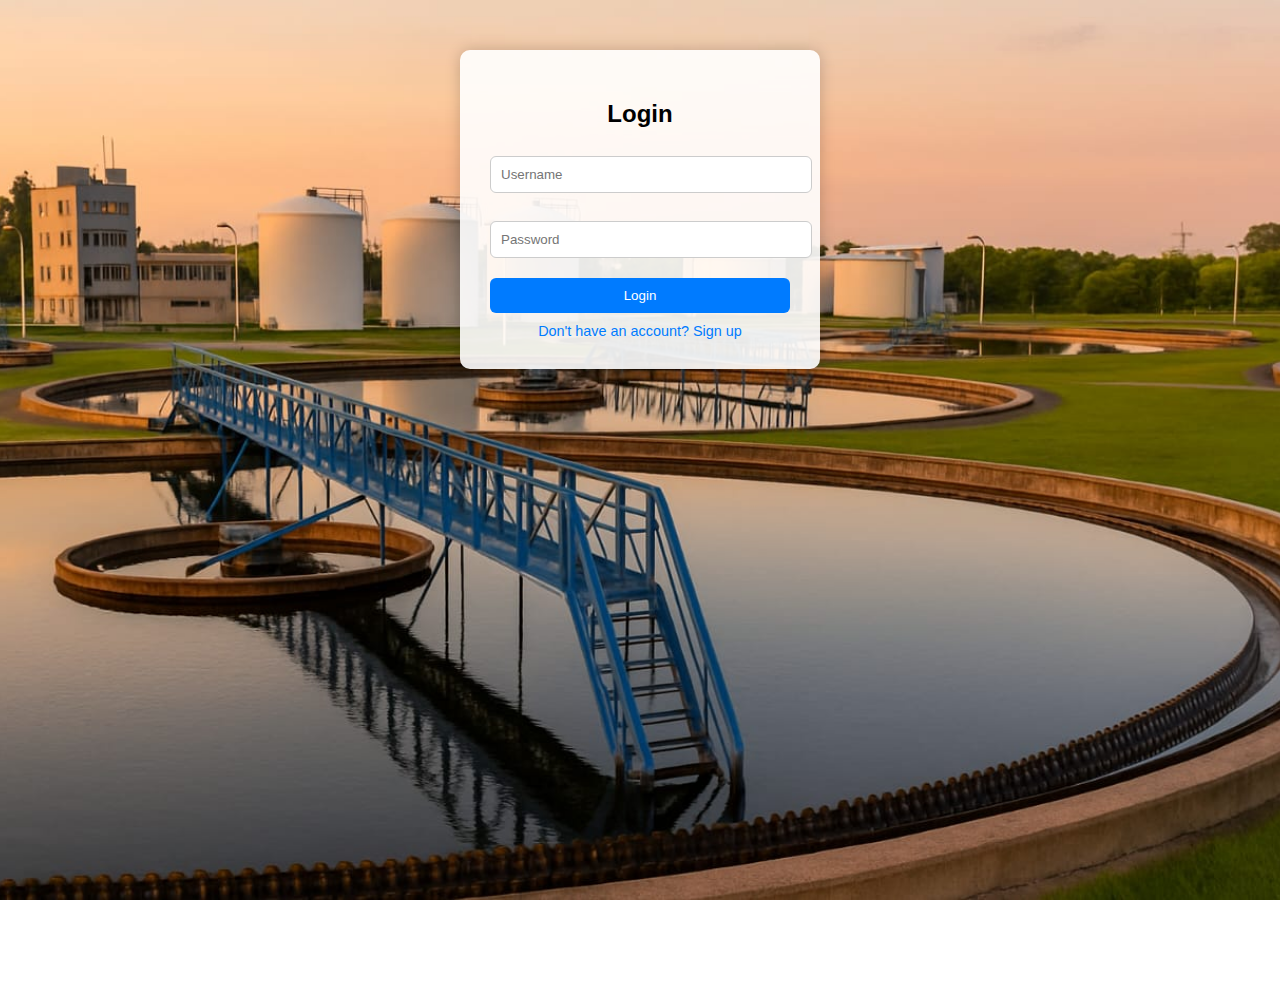
<file: index.html>
<!DOCTYPE html>
<html lang="en">
<head>
    <meta charset="UTF-8">
    <title>Login/Signup with localStorage</title>
    <style>
        body {
            font-family: Arial, sans-serif;
            background: url('background.jpg') no-repeat center center fixed;
            background-size: cover;
            display: flex;
            flex-direction: column;
            align-items: center;
            padding: 50px;
            margin: 0;
            min-height: 100vh;
        }

        .form-container {
            background: rgba(255, 255, 255, 0.9);
            padding: 30px;
            border-radius: 10px;
            box-shadow: 0 0 15px rgba(0,0,0,0.2);
            width: 300px;
            text-align: center;
        }

        input[type="text"], input[type="password"] {
            width: 100%;
            padding: 10px;
            margin: 8px 0 20px;
            border: 1px solid #ccc;
            border-radius: 6px;
        }

        button {
            width: 100%;
            padding: 10px;
            background: #007bff;
            color: white;
            border: none;
            border-radius: 6px;
            cursor: pointer;
        }

        button:hover {
            background: #0056b3;
        }

        .toggle-link {
            margin-top: 10px;
            cursor: pointer;
            color: #007bff;
            font-size: 0.9em;
        }

        #welcome {
            display: none;
        }

        #logout-btn {
            margin-top: 20px;
            background: red;
        }
    </style>
</head>
<body>

    <div class="form-container" id="login-form">
        <h2>Login</h2>
        <input type="text" id="login-username" placeholder="Username">
        <input type="password" id="login-password" placeholder="Password">
        <button onclick="login()">Login</button>
        <div class="toggle-link" onclick="showSignup()">Don't have an account? Sign up</div>
    </div>

    <div class="form-container" id="signup-form" style="display:none;">
        <h2>Sign Up</h2>
        <input type="text" id="signup-username" placeholder="Username">
        <input type="password" id="signup-password" placeholder="Password">
        <button onclick="signup()">Sign Up</button>
        <div class="toggle-link" onclick="showLogin()">Already have an account? Login</div>
    </div>

    <script>
        function showSignup() {
            document.getElementById('login-form').style.display = 'none';
            document.getElementById('signup-form').style.display = 'block';
        }

        function showLogin() {
            document.getElementById('signup-form').style.display = 'none';
            document.getElementById('login-form').style.display = 'block';
        }

        function signup() {
            const username = document.getElementById('signup-username').value.trim();
            const password = document.getElementById('signup-password').value.trim();

            if (!username || !password) {
                alert("Please fill all fields.");
                return;
            }

            let users = JSON.parse(localStorage.getItem('users')) || {};

            if (users[username]) {
                alert("Username already exists. Please login.");
                showLogin();
                return;
            }

            users[username] = password;
            localStorage.setItem('users', JSON.stringify(users));

            alert("Signup successful! Please login.");
            showLogin();
        }

        function login() {
            const username = document.getElementById('login-username').value.trim();
            const password = document.getElementById('login-password').value.trim();

            let users = JSON.parse(localStorage.getItem('users')) || {};

            if (users[username] && users[username] === password) {
                localStorage.setItem('loggedInUser', username);
                window.location.href = "auth.html"; // ✅ Redirect to home page
            } else {
                alert("Invalid credentials.");
            }
        }
    </script>

</body>
</html>
</file>
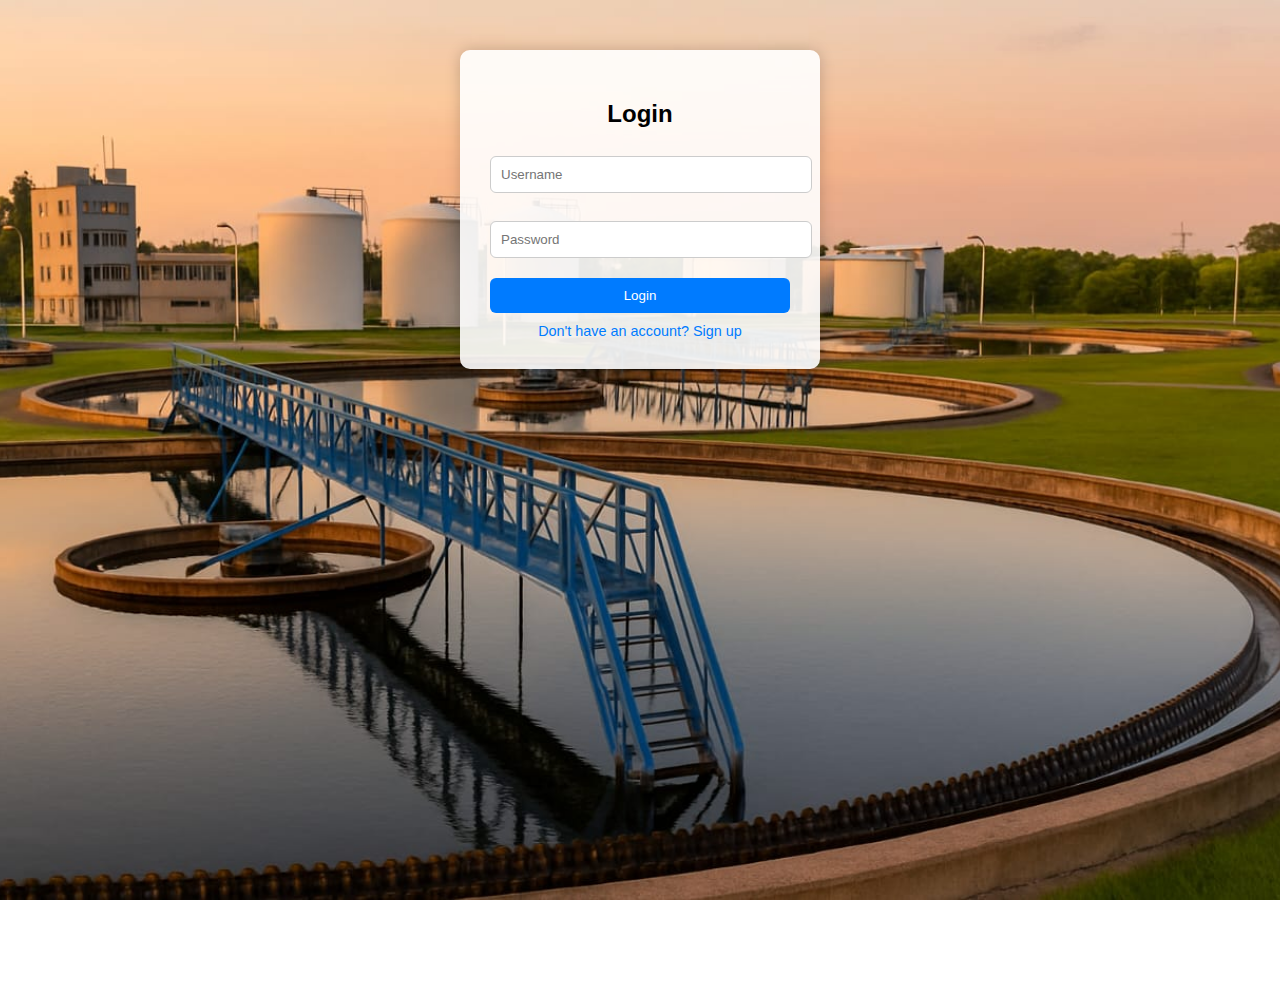
<file: auth.html>
<!DOCTYPE HTML>
<html> 
<head>
    <title>PhoolFusion</title>
    <meta charset="utf-8" />
    <meta name="viewport" content="width=device-width, initial-scale=1, user-scalable=no" />
    <link rel="stylesheet" href="assets/css/main.css" />
    <link rel="icon" href="images/logo.png" type="images/logo.png">
    <style>
        #logout-btn {
            position: fixed;
            top: 10px;
            right: 10px;
            background: red;
            color: white;
            border: none;
            padding: 10px 15px;
            border-radius: 6px;
            cursor: pointer;
            z-index: 1000;
        }
        .contactNumber {
    padding-bottom: 0px;
}
    </style>
</head>
<body class="is-preload">

    <!-- Logout Button -->
    <button id="logout-btn" onclick="logout()">Logout</button>

    <!-- Header -->
    <div id="header">
        <div class="top">
            <!-- Logo -->
            <div id="logo">
                <span class="image avatar48"><img src="images/Water.jpg" alt="" /></span>
                <h1 id="title">WasteWater Wonders</h1>
                <p>Best From Waste</p>
            </div>

            <!-- Nav -->
            <nav id="nav">
                <ul>
                    <li><a href="#top" id="top-link"><span class="icon solid fa-home">Intro</span></a></li>
                    <li><a href="#portfolio" id="portfolio-link"><span class="icon solid fa-th">Treatment Plants</span></a></li>
                    <li><a href="#about" id="about-link"><span class="icon solid fa-user">About Us</span></a></li>
                    <li><a href="#contact" id="contact-link"><span class="icon solid fa-envelope">Contact</span></a></li>
                    <li><a href="map.html" target="_blank"><span class="icon solid fa-map">Map</span></a></li>
                </ul>
            </nav>
        </div>
        <div class="bottom">
            <ul class="icons">
                <p class="contactNumber">Contact: 6355038545 </p>
                <p class="contactNumber">Contact: 7861932219 </p>
                <p class="contactNumber">Contact: 9499552948 </p>
                <p class="contactNumber">Contact: 9726250068 </p>
                <p class="contactNumber">Contact: 8200774763 </p>
                <p class="contactNumber">Contact: 8866808620 </p>
            </ul>
        </div>
    </div>

    <!-- Main -->
    <div id="main">

        <!-- Intro -->
        <section id="center" class="one dark cover" style="background-image: url('images/homepage.jpg'); background-size: cover; background-position: center;">
            <div class="container">
                <header>
                    <h2 class="alt" style="color: #ffffff; font-weight: bold;">
                        WasteWater Wonders
                    </h2>
                    <p class="alt" style="color: #ffffff; font-weight: bold; text-transform: uppercase; margin-top: 15px;">
                        The basic information of Sewage Treatment Plant.
                    </p>
                </header>
                <footer>
                    <a href="#portfolio" class="button scrolly">View details</a>
                </footer>
            </div>
        </section>

        <!-- Portfolio -->
        <section id="portfolio" class="two">
            <div class="container">
                <header><h2>What is Sewage treatment Plant?</h2></header>
                <p>A sewage system is a structured network of pipes, pumping stations, and treatment facilities designed to collect, transport, and treat wastewater...</p>
                <div class="row">
                    <!-- Sample product cards -->
                    <div class="col-4 col-12-mobile">
                        <article class="item"><a href="#" class="image fit"><img src="images/img1.jpg" alt="" /></a><header><h3>Mumbai</h3></header></article>
                        <article class="item"><a href="#" class="image fit"><img src="images/img2.jpg" alt="" /></a><header><h3>Pune</h3></header></article>
                    </div>
                    <div class="col-4 col-12-mobile">
                        <article class="item"><a href="#" class="image fit"><img src="images/img3.jpg" alt="" /></a><header><h3></h3></header>Chicago</article>
                        <article class="item"><a href="#" class="image fit"><img src="images/img4.jpg" alt="" /></a><header><h3></h3></header>Delhi</article>
                    </div>
                    <div class="col-4 col-12-mobile">
                        <article class="item"><a href="#" class="image fit"><img src="images/img5.jpg" alt="" /></a><header><h3>New York</h3></header></article>
                        <article class="item"><a href="#" class="image fit"><img src="images/img6.jpg" alt="" /></a><header><h3>Singapore</h3></header></article>
                    </div>
                </div>
            </div>
        </section>

        <!-- About -->
        <section id="about" class="three">
            <div class="container">
                <header><h2>Singapore’s Sewage System: A World-Leading Model of Sustainable Wastewater Management</h2></header>
                <a href="#" class="image featured"><img src="images/About.webp" alt="" /></a>
                <p>Singapore's sewage system is a high-tech, sustainable network. Wastewater from homes and industries is collected through underground pipes and sent via the Deep Tunnel Sewerage System (DTSS) to central Water Reclamation Plants. There, it's cleaned and some of it is further purified into NEWater, which is reused. The system is monitored using smart technology for efficiency and environmental safety.</p>
            </div>
        </section>

        <!-- Contact -->
        <section id="contact" class="four">
            <div class="container">
                <header><h2>Order Online & Feedback</h2></header>
                <p>We value your feedback and are here to assist with any questions, concerns, or shopping inquiries...</p>

                <!-- Team Members -->
                <h3>Our Team Members</h3>
                <div style="overflow-x:auto;">
                    <table style="width:100%; border-collapse: collapse;">
                        <thead>
                            <tr style="background-color: #f2f2f2;">
                                <th style="padding: 10px; border: 1px solid #ddd;">Name</th>
                                <th style="padding: 10px; border: 1px solid #ddd;">Email</th>
                            </tr>
                        </thead>
                        <tbody>
                            <tr><td>Nikunj Kalariya</td><td>nikunj.k@ahduni.edu.in</td></tr>
                            <tr><td>Virja</td><td>virja.s@ahduni.edu.in</td></tr>
                            <tr><td>Prakshal</td><td>prakshal.s@ahduni.edu.in</td></tr>
                            <tr><td>Dhruvi Gor</td><td>dhruvi.g2@ahduni.edu.in</td></tr>
                            <tr><td>Rudra Patel</td><td>rudra.p7@ahduni.edu.in</td></tr>
                            <tr><td>Shriya</td><td>shriya.s4@ahduni.edu.in</td></tr>
                        </tbody>
                    </table>
                </div>
                <br />

            <!--Feedback Form -->
            <form method="post" action="https://api.web3forms.com/submit">
                <input type="hidden" name="access_key" value="7982509a-9705-44cb-950d-e930ce8be50f">
                <div class="row">
                    <div class="col-6 col-12-mobile"><input type="text" name="name" placeholder="Name" /></div>
                    <div class="col-6 col-12-mobile"><input type="text" name="email" placeholder="Email" /></div>
                    <div class="col-12"><textarea name="message" placeholder="Message"></textarea></div>
                    <div class="col-12"><input type="submit" value="Send Message" /></div>
                </div>
            </form>
        </div>
    </section>
</div>    


    


    <!-- Footer -->
    <div id="footer">
        <ul class="copyright">
            <li>&copy; Untitled. All rights reserved.</li>
            <li>Design: <a href="http://html5up.net">Yagnik Vanodiya</a></li>
            <li>Contact: 8849607092</li>
        </ul>
    </div>

    <!-- Scripts -->
    <script src="assets/js/jquery.min.js"></script>
    <script src="assets/js/jquery.scrolly.min.js"></script>
    <script src="assets/js/jquery.scrollex.min.js"></script>
    <script src="assets/js/browser.min.js"></script>
    <script src="assets/js/breakpoints.min.js"></script>
    <script src="assets/js/util.js"></script>
    <script src="assets/js/main.js"></script>

    <!-- Login check & Logout -->
    <script>
        // Redirect if not logged in
        if (!localStorage.getItem('loggedInUser')) {
            window.location.href = "index.html"; // Go to login page
        }

        function logout() {
            localStorage.removeItem('loggedInUser');
            window.location.href = "index.html";
        }
    </script>

</body>
</html>
</file>
<file: assets/css/main.css>
@import url("fontawesome-all.min.css");
@import url("https://fonts.googleapis.com/css?family=Source+Sans+Pro:300,300italic,400,600");


html, body, div, span, applet, object,
iframe, h1, h2, h3, h4, h5, h6, p, blockquote,
pre, a, abbr, acronym, address, big, cite,
code, del, dfn, em, img, ins, kbd, q, s, samp,
small, strike, strong, sub, sup, tt, var, b,
u, i, center, dl, dt, dd, ol, ul, li, fieldset,
form, label, legend, table, caption, tbody,
tfoot, thead, tr, th, td, article, aside,
canvas, details, embed, figure, figcaption,
footer, header, hgroup, menu, nav, output, ruby,
section, summary, time, mark, audio, video {
	margin: 0;
	padding: 0;
	border: 0;
	font-size: 100%;
	font: inherit;
	vertical-align: baseline;}

article, aside, details, figcaption, figure,
footer, header, hgroup, menu, nav, section {
	display: block;}

body {
	line-height: 1;
}

ol, ul {
	list-style: none;
}

blockquote, q {
	quotes: none;
}

	blockquote:before, blockquote:after, q:before, q:after {
		content: '';
		content: none;
	}

table {
	border-collapse: collapse;
	border-spacing: 0;
}

body {
	-webkit-text-size-adjust: none;
}

mark {
	background-color: transparent;
	color: inherit;
}

input::-moz-focus-inner {
	border: 0;
	padding: 0;
}

input, select, textarea {
	-moz-appearance: none;
	-webkit-appearance: none;
	-ms-appearance: none;
	appearance: none;
}

/* Basic */

	html {
		box-sizing: border-box;
	}

	*, *:before, *:after {
		box-sizing: inherit;
	}

	body {
		background: #fff;
		font-family: 'Source Sans Pro', sans-serif;
		font-size: 19pt;
		font-weight: 300;
		line-height: 1.75em;
		color: #888;
	}

		body.is-preload *, body.is-preload *:before, body.is-preload *:after {
			-moz-animation: none !important;
			-webkit-animation: none !important;
			-ms-animation: none !important;
			animation: none !important;
			-moz-transition: none !important;
			-webkit-transition: none !important;
			-ms-transition: none !important;
			transition: none !important;
		}

	input, textarea, select {
		font-family: 'Source Sans Pro', sans-serif;
		font-size: 19pt;
		font-weight: 300;
		line-height: 1.75em;
		color: #888;
	}

	h1, h2, h3, h4, h5, h6 {
		font-weight: 300;
		color: #666;
		line-height: 1.5em;
	}

	h1 a, h2 a, h3 a, h4 a, h5 a, h6 a {
		color: inherit;
		text-decoration: none;
	}

		h1 a strong, h2 a strong, h3 a strong, h4 a strong, h5 a strong, h6 a strong {
			color: #333;
		}

	h2 {
		font-size: 2em;
		letter-spacing: -1px;
	}

		h2.alt {
			color: #888;
		}

			h2.alt strong {
				color: #666;
			}

	h3 {
		font-size: 1.5em;
	}

	header {
		margin: 0 0 2em 0;
	}

		header > p {
			margin: 1em 0 0 0;
		}

	footer {
		margin: 2em 0 0 0;
	}

	strong, b {
		font-weight: 300;
		color: #666;
	}

	em, i {
		font-style: italic;
	}

	a {
		text-decoration: none;
		color: inherit;
		border-bottom: dotted 1px rgba(128, 128, 128, 0.5);
		-moz-transition: color 0.35s ease-in-out, border-bottom-color 0.35s ease-in-out;
		-webkit-transition: color 0.35s ease-in-out, border-bottom-color 0.35s ease-in-out;
		-ms-transition: color 0.35s ease-in-out, border-bottom-color 0.35s ease-in-out;
		transition: color 0.35s ease-in-out, border-bottom-color 0.35s ease-in-out;
		outline: 0;
	}

		a:hover {
			color: #E27689;
			border-bottom-color: rgba(255, 255, 255, 0);
		}

	sub {
		position: relative;
		top: 0.5em;
		font-size: 0.8em;
	}

	sup {
		position: relative;
		top: -0.5em;
		font-size: 0.8em;
	}

	hr {
		border: 0;
		border-top: solid 1px #ddd;
	}

	blockquote {
		border-left: solid 0.5em #ddd;
		padding: 1em 0 1em 2em;
		font-style: italic;
	}

	p, ul, ol, dl, table {
		margin-bottom: 2em;
	}

	br.clear {
		clear: both;
	}

/* Container */

	.container {
		margin: 0 auto;
		max-width: 100%;
		width: 1400px;
	}

		@media screen and (min-width: 961px) and (max-width: 1880px) {

			.container {
				width: 1200px;
			}

		}

		@media screen and (min-width: 961px) and (max-width: 1620px) {

			.container {
				width: 960px;
			}

		}

		@media screen and (min-width: 961px) and (max-width: 1320px) {

			.container {
				width: 100%;
			}

		}

		@media screen and (max-width: 960px) {

			.container {
				width: 100%;
			}

		}

		@media screen and (max-width: 736px) {

			.container {
				width: 100%;
			}

		}

/* Row */

	.row {
		display: flex;
		flex-wrap: wrap;
		box-sizing: border-box;
		align-items: stretch;
	}

		.row > * {
			box-sizing: border-box;
		}

		.row.gtr-uniform > * > :last-child {
			margin-bottom: 0;
		}

		.row.aln-left {
			justify-content: flex-start;
		}

		.row.aln-center {
			justify-content: center;
		}

		.row.aln-right {
			justify-content: flex-end;
		}

		.row.aln-top {
			align-items: flex-start;
		}

		.row.aln-middle {
			align-items: center;
		}

		.row.aln-bottom {
			align-items: flex-end;
		}

		.row > .imp {
			order: -1;
		}

		.row > .col-1 {
			width: 8.33333%;
		}

		.row > .off-1 {
			margin-left: 8.33333%;
		}

		.row > .col-2 {
			width: 16.66667%;
		}

		.row > .off-2 {
			margin-left: 16.66667%;
		}

		.row > .col-3 {
			width: 25%;
		}

		.row > .off-3 {
			margin-left: 25%;
		}

		.row > .col-4 {
			width: 33.33333%;
		}

		.row > .off-4 {
			margin-left: 33.33333%;
		}

		.row > .col-5 {
			width: 41.66667%;
		}

		.row > .off-5 {
			margin-left: 41.66667%;
		}

		.row > .col-6 {
			width: 50%;
		}

		.row > .off-6 {
			margin-left: 50%;
		}

		.row > .col-7 {
			width: 58.33333%;
		}

		.row > .off-7 {
			margin-left: 58.33333%;
		}

		.row > .col-8 {
			width: 66.66667%;
		}

		.row > .off-8 {
			margin-left: 66.66667%;
		}

		.row > .col-9 {
			width: 75%;
		}

		.row > .off-9 {
			margin-left: 75%;
		}

		.row > .col-10 {
			width: 83.33333%;
		}

		.row > .off-10 {
			margin-left: 83.33333%;
		}

		.row > .col-11 {
			width: 91.66667%;
		}

		.row > .off-11 {
			margin-left: 91.66667%;
		}

		.row > .col-12 {
			width: 100%;
		}

		.row > .off-12 {
			margin-left: 100%;
		}

		.row.gtr-0 {
			margin-top: 0px;
			margin-left: 0px;
		}

			.row.gtr-0 > * {
				padding: 0px 0 0 0px;
			}

			.row.gtr-0.gtr-uniform {
				margin-top: 0px;
			}

				.row.gtr-0.gtr-uniform > * {
					padding-top: 0px;
				}

		.row.gtr-25 {
			margin-top: -10px;
			margin-left: -10px;
		}

			.row.gtr-25 > * {
				padding: 10px 0 0 10px;
			}

			.row.gtr-25.gtr-uniform {
				margin-top: -10px;
			}

				.row.gtr-25.gtr-uniform > * {
					padding-top: 10px;
				}

		.row.gtr-50 {
			margin-top: -20px;
			margin-left: -20px;
		}

			.row.gtr-50 > * {
				padding: 20px 0 0 20px;
			}

			.row.gtr-50.gtr-uniform {
				margin-top: -20px;
			}

				.row.gtr-50.gtr-uniform > * {
					padding-top: 20px;
				}

		.row {
			margin-top: -40px;
			margin-left: -40px;
		}

			.row > * {
				padding: 40px 0 0 40px;
			}

			.row.gtr-uniform {
				margin-top: -40px;
			}

				.row.gtr-uniform > * {
					padding-top: 40px;
				}

		.row.gtr-150 {
			margin-top: -60px;
			margin-left: -60px;
		}

			.row.gtr-150 > * {
				padding: 60px 0 0 60px;
			}

			.row.gtr-150.gtr-uniform {
				margin-top: -60px;
			}

				.row.gtr-150.gtr-uniform > * {
					padding-top: 60px;
				}

		.row.gtr-200 {
			margin-top: -80px;
			margin-left: -80px;
		}

			.row.gtr-200 > * {
				padding: 80px 0 0 80px;
			}

			.row.gtr-200.gtr-uniform {
				margin-top: -80px;
			}

				.row.gtr-200.gtr-uniform > * {
					padding-top: 80px;
				}

		@media screen and (min-width: 961px) and (max-width: 1880px) {

			.row {
				display: flex;
				flex-wrap: wrap;
				box-sizing: border-box;
				align-items: stretch;
			}

				.row > * {
					box-sizing: border-box;
				}

				.row.gtr-uniform > * > :last-child {
					margin-bottom: 0;
				}

				.row.aln-left {
					justify-content: flex-start;
				}

				.row.aln-center {
					justify-content: center;
				}

				.row.aln-right {
					justify-content: flex-end;
				}

				.row.aln-top {
					align-items: flex-start;
				}

				.row.aln-middle {
					align-items: center;
				}

				.row.aln-bottom {
					align-items: flex-end;
				}

				.row > .imp-wide {
					order: -1;
				}

				.row > .col-1-wide {
					width: 8.33333%;
				}

				.row > .off-1-wide {
					margin-left: 8.33333%;
				}

				.row > .col-2-wide {
					width: 16.66667%;
				}

				.row > .off-2-wide {
					margin-left: 16.66667%;
				}

				.row > .col-3-wide {
					width: 25%;
				}

				.row > .off-3-wide {
					margin-left: 25%;
				}

				.row > .col-4-wide {
					width: 33.33333%;
				}

				.row > .off-4-wide {
					margin-left: 33.33333%;
				}

				.row > .col-5-wide {
					width: 41.66667%;
				}

				.row > .off-5-wide {
					margin-left: 41.66667%;
				}

				.row > .col-6-wide {
					width: 50%;
				}

				.row > .off-6-wide {
					margin-left: 50%;
				}

				.row > .col-7-wide {
					width: 58.33333%;
				}

				.row > .off-7-wide {
					margin-left: 58.33333%;
				}

				.row > .col-8-wide {
					width: 66.66667%;
				}

				.row > .off-8-wide {
					margin-left: 66.66667%;
				}

				.row > .col-9-wide {
					width: 75%;
				}

				.row > .off-9-wide {
					margin-left: 75%;
				}

				.row > .col-10-wide {
					width: 83.33333%;
				}

				.row > .off-10-wide {
					margin-left: 83.33333%;
				}

				.row > .col-11-wide {
					width: 91.66667%;
				}

				.row > .off-11-wide {
					margin-left: 91.66667%;
				}

				.row > .col-12-wide {
					width: 100%;
				}

				.row > .off-12-wide {
					margin-left: 100%;
				}

				.row.gtr-0 {
					margin-top: 0px;
					margin-left: 0px;
				}

					.row.gtr-0 > * {
						padding: 0px 0 0 0px;
					}

					.row.gtr-0.gtr-uniform {
						margin-top: 0px;
					}

						.row.gtr-0.gtr-uniform > * {
							padding-top: 0px;
						}

				.row.gtr-25 {
					margin-top: -10px;
					margin-left: -10px;
				}

					.row.gtr-25 > * {
						padding: 10px 0 0 10px;
					}

					.row.gtr-25.gtr-uniform {
						margin-top: -10px;
					}

						.row.gtr-25.gtr-uniform > * {
							padding-top: 10px;
						}

				.row.gtr-50 {
					margin-top: -20px;
					margin-left: -20px;
				}

					.row.gtr-50 > * {
						padding: 20px 0 0 20px;
					}

					.row.gtr-50.gtr-uniform {
						margin-top: -20px;
					}

						.row.gtr-50.gtr-uniform > * {
							padding-top: 20px;
						}

				.row {
					margin-top: -40px;
					margin-left: -40px;
				}

					.row > * {
						padding: 40px 0 0 40px;
					}

					.row.gtr-uniform {
						margin-top: -40px;
					}

						.row.gtr-uniform > * {
							padding-top: 40px;
						}

				.row.gtr-150 {
					margin-top: -60px;
					margin-left: -60px;
				}

					.row.gtr-150 > * {
						padding: 60px 0 0 60px;
					}

					.row.gtr-150.gtr-uniform {
						margin-top: -60px;
					}

						.row.gtr-150.gtr-uniform > * {
							padding-top: 60px;
						}

				.row.gtr-200 {
					margin-top: -80px;
					margin-left: -80px;
				}

					.row.gtr-200 > * {
						padding: 80px 0 0 80px;
					}

					.row.gtr-200.gtr-uniform {
						margin-top: -80px;
					}

						.row.gtr-200.gtr-uniform > * {
							padding-top: 80px;
						}

		}

		@media screen and (min-width: 961px) and (max-width: 1620px) {

			.row {
				display: flex;
				flex-wrap: wrap;
				box-sizing: border-box;
				align-items: stretch;
			}

				.row > * {
					box-sizing: border-box;
				}

				.row.gtr-uniform > * > :last-child {
					margin-bottom: 0;
				}

				.row.aln-left {
					justify-content: flex-start;
				}

				.row.aln-center {
					justify-content: center;
				}

				.row.aln-right {
					justify-content: flex-end;
				}

				.row.aln-top {
					align-items: flex-start;
				}

				.row.aln-middle {
					align-items: center;
				}

				.row.aln-bottom {
					align-items: flex-end;
				}

				.row > .imp-normal {
					order: -1;
				}

				.row > .col-1-normal {
					width: 8.33333%;
				}

				.row > .off-1-normal {
					margin-left: 8.33333%;
				}

				.row > .col-2-normal {
					width: 16.66667%;
				}

				.row > .off-2-normal {
					margin-left: 16.66667%;
				}

				.row > .col-3-normal {
					width: 25%;
				}

				.row > .off-3-normal {
					margin-left: 25%;
				}

				.row > .col-4-normal {
					width: 33.33333%;
				}

				.row > .off-4-normal {
					margin-left: 33.33333%;
				}

				.row > .col-5-normal {
					width: 41.66667%;
				}

				.row > .off-5-normal {
					margin-left: 41.66667%;
				}

				.row > .col-6-normal {
					width: 50%;
				}

				.row > .off-6-normal {
					margin-left: 50%;
				}

				.row > .col-7-normal {
					width: 58.33333%;
				}

				.row > .off-7-normal {
					margin-left: 58.33333%;
				}

				.row > .col-8-normal {
					width: 66.66667%;
				}

				.row > .off-8-normal {
					margin-left: 66.66667%;
				}

				.row > .col-9-normal {
					width: 75%;
				}

				.row > .off-9-normal {
					margin-left: 75%;
				}

				.row > .col-10-normal {
					width: 83.33333%;
				}

				.row > .off-10-normal {
					margin-left: 83.33333%;
				}

				.row > .col-11-normal {
					width: 91.66667%;
				}

				.row > .off-11-normal {
					margin-left: 91.66667%;
				}

				.row > .col-12-normal {
					width: 100%;
				}

				.row > .off-12-normal {
					margin-left: 100%;
				}

				.row.gtr-0 {
					margin-top: 0px;
					margin-left: 0px;
				}

					.row.gtr-0 > * {
						padding: 0px 0 0 0px;
					}

					.row.gtr-0.gtr-uniform {
						margin-top: 0px;
					}

						.row.gtr-0.gtr-uniform > * {
							padding-top: 0px;
						}

				.row.gtr-25 {
					margin-top: -10px;
					margin-left: -10px;
				}

					.row.gtr-25 > * {
						padding: 10px 0 0 10px;
					}

					.row.gtr-25.gtr-uniform {
						margin-top: -10px;
					}

						.row.gtr-25.gtr-uniform > * {
							padding-top: 10px;
						}

				.row.gtr-50 {
					margin-top: -20px;
					margin-left: -20px;
				}

					.row.gtr-50 > * {
						padding: 20px 0 0 20px;
					}

					.row.gtr-50.gtr-uniform {
						margin-top: -20px;
					}

						.row.gtr-50.gtr-uniform > * {
							padding-top: 20px;
						}

				.row {
					margin-top: -40px;
					margin-left: -40px;
				}

					.row > * {
						padding: 40px 0 0 40px;
					}

					.row.gtr-uniform {
						margin-top: -40px;
					}

						.row.gtr-uniform > * {
							padding-top: 40px;
						}

				.row.gtr-150 {
					margin-top: -60px;
					margin-left: -60px;
				}

					.row.gtr-150 > * {
						padding: 60px 0 0 60px;
					}

					.row.gtr-150.gtr-uniform {
						margin-top: -60px;
					}

						.row.gtr-150.gtr-uniform > * {
							padding-top: 60px;
						}

				.row.gtr-200 {
					margin-top: -80px;
					margin-left: -80px;
				}

					.row.gtr-200 > * {
						padding: 80px 0 0 80px;
					}

					.row.gtr-200.gtr-uniform {
						margin-top: -80px;
					}

						.row.gtr-200.gtr-uniform > * {
							padding-top: 80px;
						}

		}

		@media screen and (min-width: 961px) and (max-width: 1320px) {

			.row {
				display: flex;
				flex-wrap: wrap;
				box-sizing: border-box;
				align-items: stretch;
			}

				.row > * {
					box-sizing: border-box;
				}

				.row.gtr-uniform > * > :last-child {
					margin-bottom: 0;
				}

				.row.aln-left {
					justify-content: flex-start;
				}

				.row.aln-center {
					justify-content: center;
				}

				.row.aln-right {
					justify-content: flex-end;
				}

				.row.aln-top {
					align-items: flex-start;
				}

				.row.aln-middle {
					align-items: center;
				}

				.row.aln-bottom {
					align-items: flex-end;
				}

				.row > .imp-narrow {
					order: -1;
				}

				.row > .col-1-narrow {
					width: 8.33333%;
				}

				.row > .off-1-narrow {
					margin-left: 8.33333%;
				}

				.row > .col-2-narrow {
					width: 16.66667%;
				}

				.row > .off-2-narrow {
					margin-left: 16.66667%;
				}

				.row > .col-3-narrow {
					width: 25%;
				}

				.row > .off-3-narrow {
					margin-left: 25%;
				}

				.row > .col-4-narrow {
					width: 33.33333%;
				}

				.row > .off-4-narrow {
					margin-left: 33.33333%;
				}

				.row > .col-5-narrow {
					width: 41.66667%;
				}

				.row > .off-5-narrow {
					margin-left: 41.66667%;
				}

				.row > .col-6-narrow {
					width: 50%;
				}

				.row > .off-6-narrow {
					margin-left: 50%;
				}

				.row > .col-7-narrow {
					width: 58.33333%;
				}

				.row > .off-7-narrow {
					margin-left: 58.33333%;
				}

				.row > .col-8-narrow {
					width: 66.66667%;
				}

				.row > .off-8-narrow {
					margin-left: 66.66667%;
				}

				.row > .col-9-narrow {
					width: 75%;
				}

				.row > .off-9-narrow {
					margin-left: 75%;
				}

				.row > .col-10-narrow {
					width: 83.33333%;
				}

				.row > .off-10-narrow {
					margin-left: 83.33333%;
				}

				.row > .col-11-narrow {
					width: 91.66667%;
				}

				.row > .off-11-narrow {
					margin-left: 91.66667%;
				}

				.row > .col-12-narrow {
					width: 100%;
				}

				.row > .off-12-narrow {
					margin-left: 100%;
				}

				.row.gtr-0 {
					margin-top: 0px;
					margin-left: 0px;
				}

					.row.gtr-0 > * {
						padding: 0px 0 0 0px;
					}

					.row.gtr-0.gtr-uniform {
						margin-top: 0px;
					}

						.row.gtr-0.gtr-uniform > * {
							padding-top: 0px;
						}

				.row.gtr-25 {
					margin-top: -5px;
					margin-left: -5px;
				}

					.row.gtr-25 > * {
						padding: 5px 0 0 5px;
					}

					.row.gtr-25.gtr-uniform {
						margin-top: -5px;
					}

						.row.gtr-25.gtr-uniform > * {
							padding-top: 5px;
						}

				.row.gtr-50 {
					margin-top: -10px;
					margin-left: -10px;
				}

					.row.gtr-50 > * {
						padding: 10px 0 0 10px;
					}

					.row.gtr-50.gtr-uniform {
						margin-top: -10px;
					}

						.row.gtr-50.gtr-uniform > * {
							padding-top: 10px;
						}

				.row {
					margin-top: -20px;
					margin-left: -20px;
				}

					.row > * {
						padding: 20px 0 0 20px;
					}

					.row.gtr-uniform {
						margin-top: -20px;
					}

						.row.gtr-uniform > * {
							padding-top: 20px;
						}

				.row.gtr-150 {
					margin-top: -30px;
					margin-left: -30px;
				}

					.row.gtr-150 > * {
						padding: 30px 0 0 30px;
					}

					.row.gtr-150.gtr-uniform {
						margin-top: -30px;
					}

						.row.gtr-150.gtr-uniform > * {
							padding-top: 30px;
						}

				.row.gtr-200 {
					margin-top: -40px;
					margin-left: -40px;
				}

					.row.gtr-200 > * {
						padding: 40px 0 0 40px;
					}

					.row.gtr-200.gtr-uniform {
						margin-top: -40px;
					}

						.row.gtr-200.gtr-uniform > * {
							padding-top: 40px;
						}

		}

		@media screen and (max-width: 960px) {

			.row {
				display: flex;
				flex-wrap: wrap;
				box-sizing: border-box;
				align-items: stretch;
			}

				.row > * {
					box-sizing: border-box;
				}

				.row.gtr-uniform > * > :last-child {
					margin-bottom: 0;
				}

				.row.aln-left {
					justify-content: flex-start;
				}

				.row.aln-center {
					justify-content: center;
				}

				.row.aln-right {
					justify-content: flex-end;
				}

				.row.aln-top {
					align-items: flex-start;
				}

				.row.aln-middle {
					align-items: center;
				}

				.row.aln-bottom {
					align-items: flex-end;
				}

				.row > .imp-narrower {
					order: -1;
				}

				.row > .col-1-narrower {
					width: 8.33333%;
				}

				.row > .off-1-narrower {
					margin-left: 8.33333%;
				}

				.row > .col-2-narrower {
					width: 16.66667%;
				}

				.row > .off-2-narrower {
					margin-left: 16.66667%;
				}

				.row > .col-3-narrower {
					width: 25%;
				}

				.row > .off-3-narrower {
					margin-left: 25%;
				}

				.row > .col-4-narrower {
					width: 33.33333%;
				}

				.row > .off-4-narrower {
					margin-left: 33.33333%;
				}

				.row > .col-5-narrower {
					width: 41.66667%;
				}

				.row > .off-5-narrower {
					margin-left: 41.66667%;
				}

				.row > .col-6-narrower {
					width: 50%;
				}

				.row > .off-6-narrower {
					margin-left: 50%;
				}

				.row > .col-7-narrower {
					width: 58.33333%;
				}

				.row > .off-7-narrower {
					margin-left: 58.33333%;
				}

				.row > .col-8-narrower {
					width: 66.66667%;
				}

				.row > .off-8-narrower {
					margin-left: 66.66667%;
				}

				.row > .col-9-narrower {
					width: 75%;
				}

				.row > .off-9-narrower {
					margin-left: 75%;
				}

				.row > .col-10-narrower {
					width: 83.33333%;
				}

				.row > .off-10-narrower {
					margin-left: 83.33333%;
				}

				.row > .col-11-narrower {
					width: 91.66667%;
				}

				.row > .off-11-narrower {
					margin-left: 91.66667%;
				}

				.row > .col-12-narrower {
					width: 100%;
				}

				.row > .off-12-narrower {
					margin-left: 100%;
				}

				.row.gtr-0 {
					margin-top: 0px;
					margin-left: 0px;
				}

					.row.gtr-0 > * {
						padding: 0px 0 0 0px;
					}

					.row.gtr-0.gtr-uniform {
						margin-top: 0px;
					}

						.row.gtr-0.gtr-uniform > * {
							padding-top: 0px;
						}

				.row.gtr-25 {
					margin-top: -5px;
					margin-left: -5px;
				}

					.row.gtr-25 > * {
						padding: 5px 0 0 5px;
					}

					.row.gtr-25.gtr-uniform {
						margin-top: -5px;
					}

						.row.gtr-25.gtr-uniform > * {
							padding-top: 5px;
						}

				.row.gtr-50 {
					margin-top: -10px;
					margin-left: -10px;
				}

					.row.gtr-50 > * {
						padding: 10px 0 0 10px;
					}

					.row.gtr-50.gtr-uniform {
						margin-top: -10px;
					}

						.row.gtr-50.gtr-uniform > * {
							padding-top: 10px;
						}

				.row {
					margin-top: -20px;
					margin-left: -20px;
				}

					.row > * {
						padding: 20px 0 0 20px;
					}

					.row.gtr-uniform {
						margin-top: -20px;
					}

						.row.gtr-uniform > * {
							padding-top: 20px;
						}

				.row.gtr-150 {
					margin-top: -30px;
					margin-left: -30px;
				}

					.row.gtr-150 > * {
						padding: 30px 0 0 30px;
					}

					.row.gtr-150.gtr-uniform {
						margin-top: -30px;
					}

						.row.gtr-150.gtr-uniform > * {
							padding-top: 30px;
						}

				.row.gtr-200 {
					margin-top: -40px;
					margin-left: -40px;
				}

					.row.gtr-200 > * {
						padding: 40px 0 0 40px;
					}

					.row.gtr-200.gtr-uniform {
						margin-top: -40px;
					}

						.row.gtr-200.gtr-uniform > * {
							padding-top: 40px;
						}

		}

		@media screen and (max-width: 736px) {

			.row {
				display: flex;
				flex-wrap: wrap;
				box-sizing: border-box;
				align-items: stretch;
			}

				.row > * {
					box-sizing: border-box;
				}

				.row.gtr-uniform > * > :last-child {
					margin-bottom: 0;
				}

				.row.aln-left {
					justify-content: flex-start;
				}

				.row.aln-center {
					justify-content: center;
				}

				.row.aln-right {
					justify-content: flex-end;
				}

				.row.aln-top {
					align-items: flex-start;
				}

				.row.aln-middle {
					align-items: center;
				}

				.row.aln-bottom {
					align-items: flex-end;
				}

				.row > .imp-mobile {
					order: -1;
				}

				.row > .col-1-mobile {
					width: 8.33333%;
				}

				.row > .off-1-mobile {
					margin-left: 8.33333%;
				}

				.row > .col-2-mobile {
					width: 16.66667%;
				}

				.row > .off-2-mobile {
					margin-left: 16.66667%;
				}

				.row > .col-3-mobile {
					width: 25%;
				}

				.row > .off-3-mobile {
					margin-left: 25%;
				}

				.row > .col-4-mobile {
					width: 33.33333%;
				}

				.row > .off-4-mobile {
					margin-left: 33.33333%;
				}

				.row > .col-5-mobile {
					width: 41.66667%;
				}

				.row > .off-5-mobile {
					margin-left: 41.66667%;
				}

				.row > .col-6-mobile {
					width: 50%;
				}

				.row > .off-6-mobile {
					margin-left: 50%;
				}

				.row > .col-7-mobile {
					width: 58.33333%;
				}

				.row > .off-7-mobile {
					margin-left: 58.33333%;
				}

				.row > .col-8-mobile {
					width: 66.66667%;
				}

				.row > .off-8-mobile {
					margin-left: 66.66667%;
				}

				.row > .col-9-mobile {
					width: 75%;
				}

				.row > .off-9-mobile {
					margin-left: 75%;
				}

				.row > .col-10-mobile {
					width: 83.33333%;
				}

				.row > .off-10-mobile {
					margin-left: 83.33333%;
				}

				.row > .col-11-mobile {
					width: 91.66667%;
				}

				.row > .off-11-mobile {
					margin-left: 91.66667%;
				}

				.row > .col-12-mobile {
					width: 100%;
				}

				.row > .off-12-mobile {
					margin-left: 100%;
				}

				.row.gtr-0 {
					margin-top: 0px;
					margin-left: 0px;
				}

					.row.gtr-0 > * {
						padding: 0px 0 0 0px;
					}

					.row.gtr-0.gtr-uniform {
						margin-top: 0px;
					}

						.row.gtr-0.gtr-uniform > * {
							padding-top: 0px;
						}

				.row.gtr-25 {
					margin-top: -5px;
					margin-left: -5px;
				}

					.row.gtr-25 > * {
						padding: 5px 0 0 5px;
					}

					.row.gtr-25.gtr-uniform {
						margin-top: -5px;
					}

						.row.gtr-25.gtr-uniform > * {
							padding-top: 5px;
						}

				.row.gtr-50 {
					margin-top: -10px;
					margin-left: -10px;
				}

					.row.gtr-50 > * {
						padding: 10px 0 0 10px;
					}

					.row.gtr-50.gtr-uniform {
						margin-top: -10px;
					}

						.row.gtr-50.gtr-uniform > * {
							padding-top: 10px;
						}

				.row {
					margin-top: -20px;
					margin-left: -20px;
				}

					.row > * {
						padding: 20px 0 0 20px;
					}

					.row.gtr-uniform {
						margin-top: -20px;
					}

						.row.gtr-uniform > * {
							padding-top: 20px;
						}

				.row.gtr-150 {
					margin-top: -30px;
					margin-left: -30px;
				}

					.row.gtr-150 > * {
						padding: 30px 0 0 30px;
					}

					.row.gtr-150.gtr-uniform {
						margin-top: -30px;
					}

						.row.gtr-150.gtr-uniform > * {
							padding-top: 30px;
						}

				.row.gtr-200 {
					margin-top: -40px;
					margin-left: -40px;
				}

					.row.gtr-200 > * {
						padding: 40px 0 0 40px;
					}

					.row.gtr-200.gtr-uniform {
						margin-top: -40px;
					}

						.row.gtr-200.gtr-uniform > * {
							padding-top: 40px;
						}

		}

/* Sections/Article */

	section, article {
		margin-bottom: 3em;
	}

		section > :last-child,
		section > .container, section:last-child, article > :last-child,
		article > .container, article:last-child {
			margin-bottom: 0;
		}

		.row > section, .row > article {
			margin-bottom: 0;
		}

/* Image */

	.image {
		display: inline-block;
		border: 0;
	}

		.image img {
			display: block;
			width: 100%;
		}

		.image.avatar48 {
			width: 48px;
			height: 48px;
			background: #f00;
		}

			.image.avatar48 img {
				width: 48px;
				height: 48px;
			}

		.image.fit {
			display: block;
			width: 100%;
		}

		.image.featured {
			display: block;
			width: 100%;
			margin: 0 0 2em 0;
		}

		.image.left {
			float: left;
			margin: 0 2em 2em 0;
		}

		.image.centered {
			display: block;
			margin: 0 0 2em 0;
		}

			.image.centered img {
				margin: 0 auto;
				width: auto;
			}

/* List */

	ul {
		list-style: disc;
		padding-left: 1em;
	}

		ul li {
			padding-left: 0.5em;
		}

	ol {
		list-style: decimal;
		padding-left: 1.25em;
	}

		ol li {
			padding-left: 0.25em;
		}

/* Icons */

	ul.icons {
		cursor: default;
		list-style: none;
		padding-left: 0;
	}

		ul.icons li {
			display: inline-block;
			padding-left: 0;
		}

		ul.icons a {
			display: inline-block;
			width: 2em;
			height: 2em;
			line-height: 2em;
			text-align: center;
			border: 0;
		}

/* Form */

	form label {
		display: block;
		text-align: left;
		margin-bottom: 0.5em;
	}

	form input[type="text"],
	form input[type="email"],
	form input[type="password"],
	form select,
	form textarea {
		position: relative;
		-webkit-appearance: none;
		display: block;
		border: 0;
		outline: 0;
		background: #fff;
		background: rgba(255, 255, 255, 0.75);
		width: 100%;
		border-radius: 0.35em;
		padding: 0.75em 1em 0.75em 1em;
		box-shadow: inset 0 0.1em 0.1em 0 rgba(0, 0, 0, 0.05);
		border: solid 1px rgba(0, 0, 0, 0.15);
		-moz-transition: all 0.35s ease-in-out;
		-webkit-transition: all 0.35s ease-in-out;
		-ms-transition: all 0.35s ease-in-out;
		transition: all 0.35s ease-in-out;
	}

		form input[type="text"]:focus,
		form input[type="email"]:focus,
		form input[type="password"]:focus,
		form select:focus,
		form textarea:focus {
			box-shadow: 0 0 2px 1px #8ebebc;
			background: #fff;
		}

	form input[type="text"],
	form input[type="email"],
	form input[type="password"],
	form select {
		line-height: 1.25em;
	}

	form textarea {
		min-height: 14em;
	}

	form ::-webkit-input-placeholder {
		color: #555 !important;
	}

	form :-moz-placeholder {
		color: #555 !important;
	}

	form ::-moz-placeholder {
		color: #555 !important;
	}

	form :-ms-input-placeholder {
		color: #555 !important;
	}

	form ::-moz-focus-inner {
		border: 0;
	}

/* Table */

	table {
		width: 100%;
		text-align: left;
	}

		table tbody tr:nth-child(2n+2) {
			background: #f4f4f4;
		}

		table td {
			padding: 0.5em 1em 0.5em 1em;
		}

		table th {
			text-align: left;
			padding: 0.5em 1em 0.5em 1em;
			color: #fff;
			background: #222729 url("images/overlay.png");
		}

		table thead {
			background: #444;
			color: #fff;
		}

		table tfoot {
			background: #eee;
		}

/* Button */

	input[type="button"],
	input[type="submit"],
	input[type="reset"],
	button,
	.button {
		position: relative;
		display: inline-block;
		border-radius: 0.35em;
		color: #fff !important;
		text-decoration: none;
		padding: 0.75em 2.5em 0.75em 2.5em;
		background-color: #8ebebc;
		border: 0;
		cursor: pointer;
		background-image: -moz-linear-gradient(top, rgba(0, 0, 0, 0), rgba(0, 0, 0, 0.15)), url("images/overlay.png");
		background-image: -webkit-linear-gradient(top, rgba(0, 0, 0, 0), rgba(0, 0, 0, 0.15)), url("images/overlay.png");
		background-image: -ms-linear-gradient(top, rgba(0, 0, 0, 0), rgba(0, 0, 0, 0.15)), url("images/overlay.png");
		background-image: linear-gradient(top, rgba(0, 0, 0, 0), rgba(0, 0, 0, 0.15)), url("images/overlay.png");
		-moz-transition: background-color 0.35s ease-in-out;
		-webkit-transition: background-color 0.35s ease-in-out;
		-ms-transition: background-color 0.35s ease-in-out;
		transition: background-color 0.35s ease-in-out;
	}

		input[type="button"]:hover,
		input[type="submit"]:hover,
		input[type="reset"]:hover,
		button:hover,
		.button:hover {
			background-color: #9ececc;
		}

		input[type="button"]:active,
		input[type="submit"]:active,
		input[type="reset"]:active,
		button:active,
		.button:active {
			background-color: #7eaeac;
		}

/* Item */

	.item {
		box-shadow: 0 0.05em 0.15em 0 rgba(0, 0, 0, 0.05);
		margin-bottom: 40px;
	}

		.item header {
			background: #fff;
			margin: 0;
			padding: 1em 0 1em 0;
			font-size: 0.8em;
		}

			.item header h3 {
				font-size: 1em;
			}

/* Icons */

	.icon {
		text-decoration: none;
		text-decoration: none;
	}

		.icon:before {
			-moz-osx-font-smoothing: grayscale;
			-webkit-font-smoothing: antialiased;
			display: inline-block;
			font-style: normal;
			font-variant: normal;
			text-rendering: auto;
			line-height: 1;
			text-transform: none !important;
			font-family: 'Font Awesome 5 Free';
			font-weight: 400;
		}

		.icon:before {
			line-height: inherit;
		}

		.icon > .label {
			display: none;
		}

		.icon.solid:before {
			font-weight: 900;
		}

		.icon.brands:before {
			font-family: 'Font Awesome 5 Brands';
		}

/* Header */

	#header {
		display: -moz-flex;
		display: -webkit-flex;
		display: -ms-flex;
		display: flex;
		-moz-flex-direction: column;
		-webkit-flex-direction: column;
		-ms-flex-direction: column;
		flex-direction: column;
		-moz-justify-content: space-between;
		-webkit-justify-content: space-between;
		-ms-justify-content: space-between;
		justify-content: space-between;
		background: #222629 url("images/overlay.png");
		box-shadow: inset -0.25em 0 0.25em 0 rgba(0, 0, 0, 0.1);
		color: #fff;
		height: 100%;
		left: 0;
		overflow-y: auto;
		position: fixed;
		text-align: right;
		top: 0;
		width: 375px;
	}

		#header .top {
			-moz-flex-grow: 1;
			-webkit-flex-grow: 1;
			-ms-flex-grow: 1;
			flex-grow: 1;
		}

		#header .bottom {
			-moz-flex-shrink: 0;
			-webkit-flex-shrink: 0;
			-ms-flex-shrink: 0;
			flex-shrink: 0;
			padding: 1.5em 0 0.75em 0;
		}

			#header .bottom > :last-child {
				margin-bottom: 0;
			}

		#header .icons {
			font-size: 0.8em;
			text-align: center;
		}

			#header .icons a {
				color: #41484c;
				-moz-transition: color 0.35s ease-in-out;
				-webkit-transition: color 0.35s ease-in-out;
				-ms-transition: color 0.35s ease-in-out;
				transition: color 0.35s ease-in-out;
			}

				#header .icons a:hover {
					color: #fff;
				}

	#logo {
		position: relative;
		margin: 1.75em 0.5em 0.5em 0.5em;
		min-height: 48px;
		cursor: default;
	}

		#logo h1 {
			position: relative;
			color: #fff;
			font-weight: 600;
			font-size: 1em;
			line-height: 2em;
		}

		#logo p {
			position: relative;
			display: block;
			font-size: 0.6em;
			color: rgba(255, 255, 255, 0.5);
			line-height: 1.25em;
			margin: 0.5em 0 0 0;
		}

		#logo .image {
			position: absolute;
			left: 0;
			top: 0;
		}

	#nav ul {
		list-style: none;
		padding-left: 0;
		margin-bottom: 0;
	}

		#nav ul li {
			padding-left: 0;
		}

			#nav ul li a {
				display: block;
				padding: 0.5em 1.5em 0.5em 1.5em;
				color: rgba(255, 255, 255, 0.5);
				text-decoration: none;
				outline: 0;
				border: 0;
				-moz-transition: none;
				-webkit-transition: none;
				-ms-transition: none;
				transition: none;
			}

				#nav ul li a span {
					position: relative;
					display: block;
					font-size: 0.8em;
				}

					#nav ul li a span:before {
						position: absolute;
						left: 0;
						color: #41484c;
						text-align: center;
						width: 1.25em;
						line-height: 1.75em;
					}

				#nav ul li a.active {
					background: rgba(0, 0, 0, 0.15);
					box-shadow: inset 0 0 0.25em 0 rgba(0, 0, 0, 0.125);
					color: #fff;
				}

					#nav ul li a.active span:before {
						color: #e27689;
					}

/* Footer */

	#footer {
		margin-left: 375px;
		text-align: center;
		background-color: #dce3e2;
		padding: 3em 0 4em 0;
		box-shadow: inset 0 1px 0 0 rgba(0, 0, 0, 0.05), inset 0 0.1em 0.1em 0 rgba(0, 0, 0, 0.025);
		font-size: 0.8em;
	}

		#footer .copyright {
			cursor: default;
			margin: 0;
		}

			#footer .copyright li {
				display: inline-block;
				line-height: 1em;
				border-left: solid 1px rgba(128, 128, 128, 0.35);
				padding: 0 0 0 0.5em;
				margin: 0 0 0 0.5em;
			}

				#footer .copyright li:first-child {
					border-left: 0;
					padding-left: 0;
					margin-left: 0;
				}

/* Main */

	#main {
		margin-left: 375px;
	}

		#main > section {
			margin: 0;
			overflow: hidden;
			padding: 4em 0;
			box-shadow: inset 0 1px 0 0 rgba(0, 0, 0, 0.05), inset 0 0.1em 0.1em 0 rgba(0, 0, 0, 0.025);
			text-align: center;
			background-image: url("images/overlay.png");
		}

			#main > section.dark {
				color: #ddd;
				color: rgba(255, 255, 255, 0.75);
			}

				#main > section.dark h2, #main > section.dark h3, #main > section.dark h4, #main > section.dark h5, #main > section.dark h6 {
					color: inherit;
				}

				#main > section.dark strong {
					color: black;
					border-color: inherit;
				}

				#main > section.dark a {
					color: #fff;
					border-color: inherit;
				}

					#main > section.dark a:hover {
						border-bottom-color: rgba(255, 255, 255, 0);
					}

			#main > section.cover {
				padding: 10em 0;
				background-size: cover;
				background-position: center center;
			}

			#main > section.one {
				background-color: #81918E;
				background-image: url("../../images/flowerwaste.jpg");
			}

			#main > section.two {
				background-color: #f5fafa;
			}

			#main > section.three {
				background-color: #ecf1f1;
			}

			#main > section.four {
				background-color: #e8edec;
			}

/* Wide */

	@media screen and (min-width: 961px) and (max-width: 1880px) {

		/* Basic */

			body, input, textarea, select {
				font-size: 17pt;
			}

		/* Header */

			#header {
				width: 300px;
			}

		/* Footer */

			#footer {
				margin-left: 300px;
			}

		/* Main */

			#main {
				margin-left: 300px;
			}

	}

/* Normal */

	@media screen and (min-width: 961px) and (max-width: 1620px) {

		/* Main */

			#main > section {
				padding: 3em 0;
			}

			#main section.cover {
				padding: 5em 0;
			}

	}

/* Narrow */

	@media screen and (min-width: 961px) and (max-width: 1320px) {

		/* Basic */

			body, input, textarea, select {
				font-size: 16pt;
			}

			.container {
				padding: 0 2em 0 2em;
			}

		/* Icons */

			ul.icons li a {
				width: 1.75em;
			}

		/* Item */

			.item {
				margin-bottom: 20px;
			}

		/* Header */

			#header {
				width: 20%;
			}

			#logo .image {
				position: relative;
				margin: 0 0 0.5em 0;
			}

			#nav ul li a {
				font-size: 0.8em;
				padding-top: 0.5em;
				padding-bottom: 0.5em;
			}

				#nav ul li a span {
					padding-right: 2.25em;
				}

					#nav ul li a span:before {
						left: 100%;
						margin-left: -1.25em;
						line-height: 2.25em;
					}

		/* Footer */

			#footer {
				margin-left: 20%;
			}

		/* Main */

			#main {
				margin-left: 20%;
			}

	}

/* Narrower */

	#headerToggle {
		display: none;
	}

	@media screen and (max-width: 960px) {

		/* Basic */

			html, body {
				overflow-x: hidden;
			}

			body, input, textarea, select {
				font-size: 16pt;
			}

			header br {
				display: none;
			}

			.container {
				padding: 0 2em 0 2em;
			}

		/* Item */

			.item {
				margin-bottom: 15px;
			}

		/* Icons */

			ul.icons a {
				width: 1.75em;
				font-size: 1.25em;
			}

		/* Header */

			#header {
				-moz-backface-visibility: hidden;
				-webkit-backface-visibility: hidden;
				-ms-backface-visibility: hidden;
				backface-visibility: hidden;
				-moz-transform: translateX(-275px);
				-webkit-transform: translateX(-275px);
				-ms-transform: translateX(-275px);
				transform: translateX(-275px);
				-moz-transition: -moz-transform 0.5s ease;
				-webkit-transition: -webkit-transform 0.5s ease;
				-ms-transition: -ms-transform 0.5s ease;
				transition: transform 0.5s ease;
				-webkit-overflow-scrolling: touch;
				display: block;
				height: 100%;
				left: 0;
				overflow-y: auto;
				position: fixed;
				top: 0;
				width: 275px;
				z-index: 10002;
				width: 275px;
				background: #222729 url("images/overlay.png");
				box-shadow: inset -0.25em 0 0.25em 0 rgba(0, 0, 0, 0.125);
			}

				#header .top {
					position: relative;
				}

				#header .bottom {
					border-top: solid 1px rgba(255, 255, 255, 0.05);
					box-shadow: 0 -1px 0 0 rgba(0, 0, 0, 0.15);
					padding-top: 2em;
					margin-top: 2em;
					position: relative;
				}

			#logo {
				margin: 1.5em 1.25em 1.25em 1.25em;
			}

			#nav ul li a {
				padding: 0.5em 1.25em 0.5em 1.25em;
			}

			#headerToggle {
				-moz-backface-visibility: hidden;
				-webkit-backface-visibility: hidden;
				-ms-backface-visibility: hidden;
				backface-visibility: hidden;
				-moz-transition: -moz-transform 0.5s ease;
				-webkit-transition: -webkit-transform 0.5s ease;
				-ms-transition: -ms-transform 0.5s ease;
				transition: transform 0.5s ease;
				display: block;
				height: 2.25em;
				left: 0;
				position: fixed;
				top: 0;
				width: 3.25em;
				z-index: 10001;
			}

				#headerToggle .toggle {
					text-decoration: none;
					position: absolute;
					left: 0;
					top: 0;
					width: 100%;
					height: 100%;
					outline: 0;
					border: 0;
				}

					#headerToggle .toggle:before {
						-moz-osx-font-smoothing: grayscale;
						-webkit-font-smoothing: antialiased;
						display: inline-block;
						font-style: normal;
						font-variant: normal;
						text-rendering: auto;
						line-height: 1;
						text-transform: none !important;
						font-family: 'Font Awesome 5 Free';
						font-weight: 900;
					}

					#headerToggle .toggle:before {
						text-decoration: none;
						content: '\f0c9';
						color: #fff;
						font-size: 18px;
						background: rgba(128, 136, 144, 0.5);
						border-radius: 0.35em;
						text-align: center;
						position: absolute;
						left: 0.5em;
						top: 0.5em;
						display: block;
						width: 3.25em;
						height: 2.25em;
						line-height: 2.25em;
					}

			body.header-visible #main {
				-moz-transform: translateX(275px);
				-webkit-transform: translateX(275px);
				-ms-transform: translateX(275px);
				transform: translateX(275px);
			}

			body.header-visible #headerToggle {
				-moz-transform: translateX(275px);
				-webkit-transform: translateX(275px);
				-ms-transform: translateX(275px);
				transform: translateX(275px);
			}

			body.header-visible #header {
				-moz-transform: translateX(0);
				-webkit-transform: translateX(0);
				-ms-transform: translateX(0);
				transform: translateX(0);
			}

		/* Footer */

			#footer {
				margin-left: 0;
			}

		/* Main */

			#main {
				-moz-backface-visibility: hidden;
				-webkit-backface-visibility: hidden;
				-ms-backface-visibility: hidden;
				backface-visibility: hidden;
				-moz-transition: -moz-transform 0.5s ease;
				-webkit-transition: -webkit-transform 0.5s ease;
				-ms-transition: -ms-transform 0.5s ease;
				transition: transform 0.5s ease;
				padding-bottom: 1px;
				margin-left: 0;
			}

				#main > section {
					padding: 3em 0;
				}

				#main section.cover {
					padding: 4em 0;
				}

	}

/* Mobile */

	@media screen and (max-width: 736px) {

		/* Basic */

			body, input, textarea, select {
				font-size: 14pt;
			}

			h2 {
				font-size: 1.5em;
				letter-spacing: 0;
				font-weight: 300;
			}

			.container {
				padding: 0 15px 0 15px;
			}

		/* List */

			ul.icons a {
				width: 2em;
				font-size: 1.25em;
			}

		/* Main */

			#main > section {
				padding: 2em 0;
			}

			#main section.cover {
				padding: 4em 0em;
			}

				#main section.cover header {
					padding: 0 1em;
				}

		/* Footer */

			#footer .copyright li {
				display: block;
				line-height: 1.25em;
				border: 0;
				padding: 0;
				margin: 1em 0 0 0;
			}

				#footer .copyright li:first-child {
					margin-top: 0;
				}

	}

	.moto {
		color: #222629;
	}

	.contactNumber{
		padding-bottom: 500px;
	}
</file>
